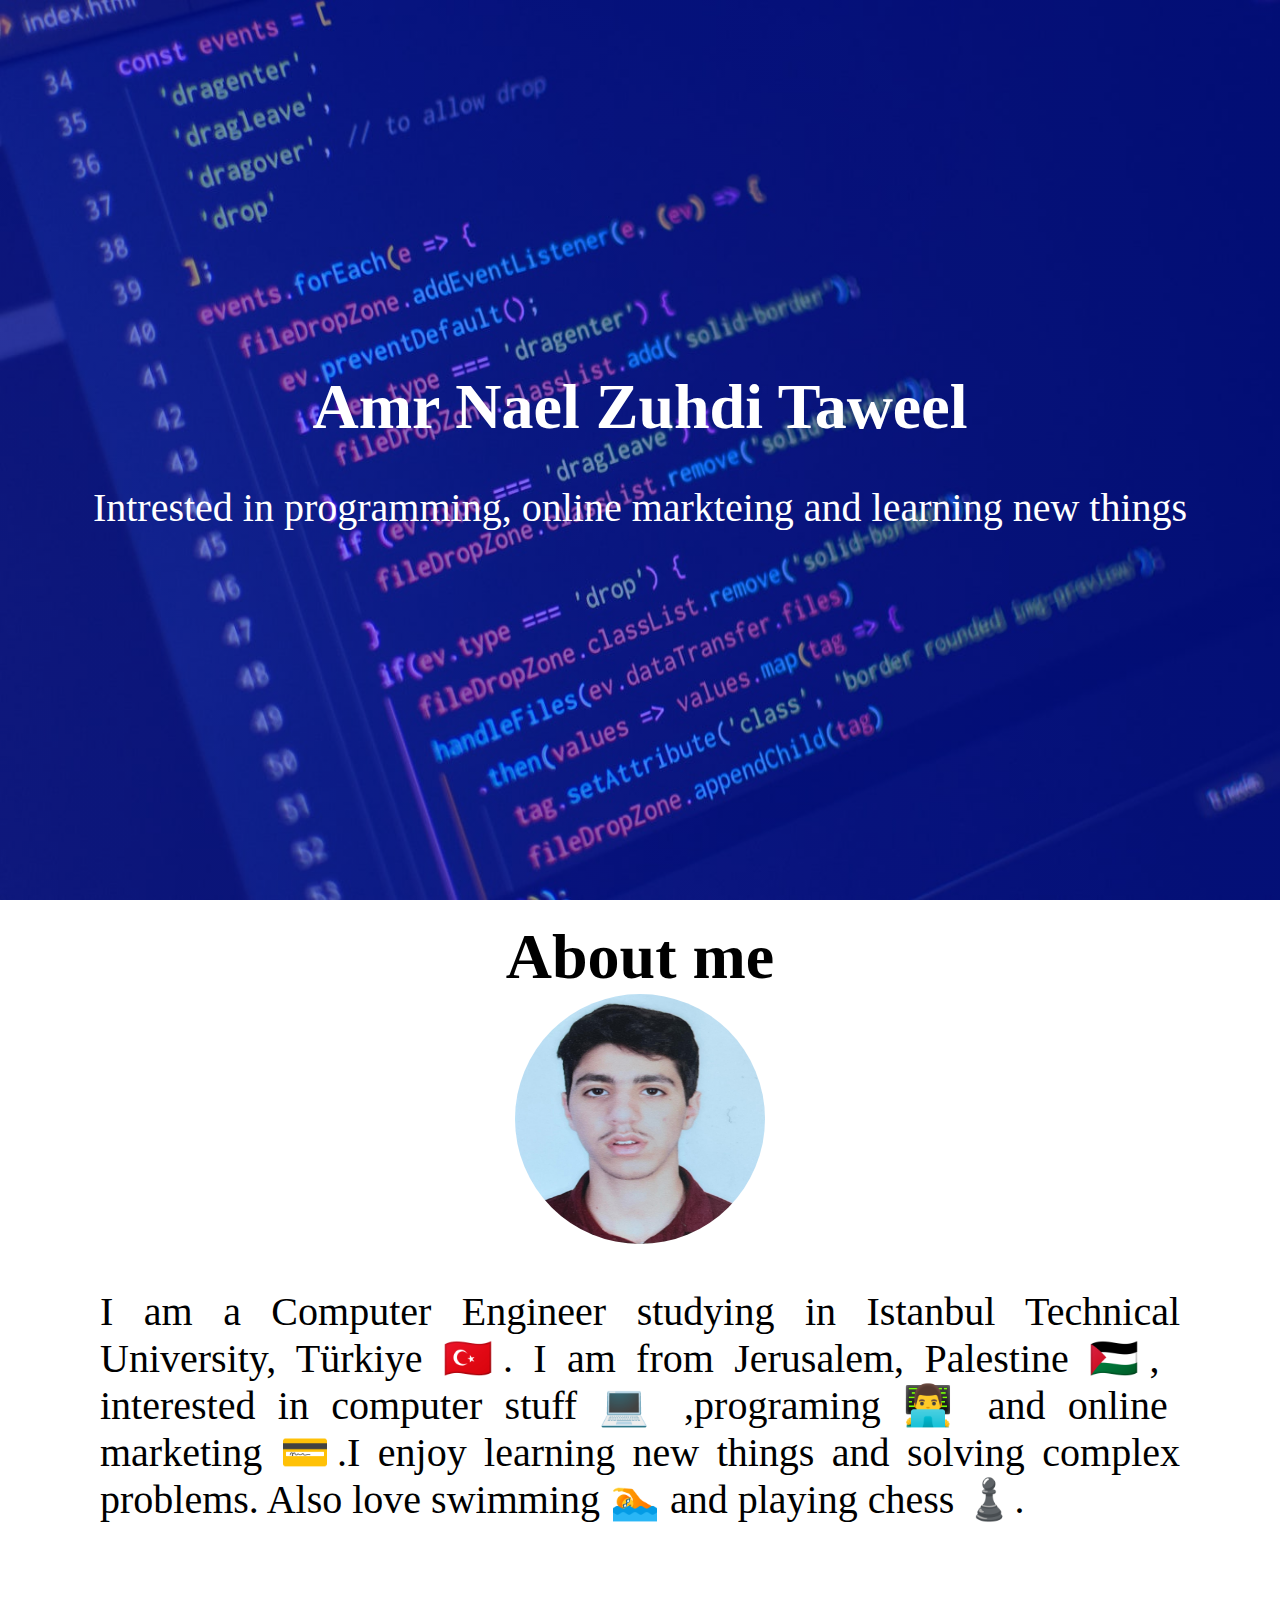
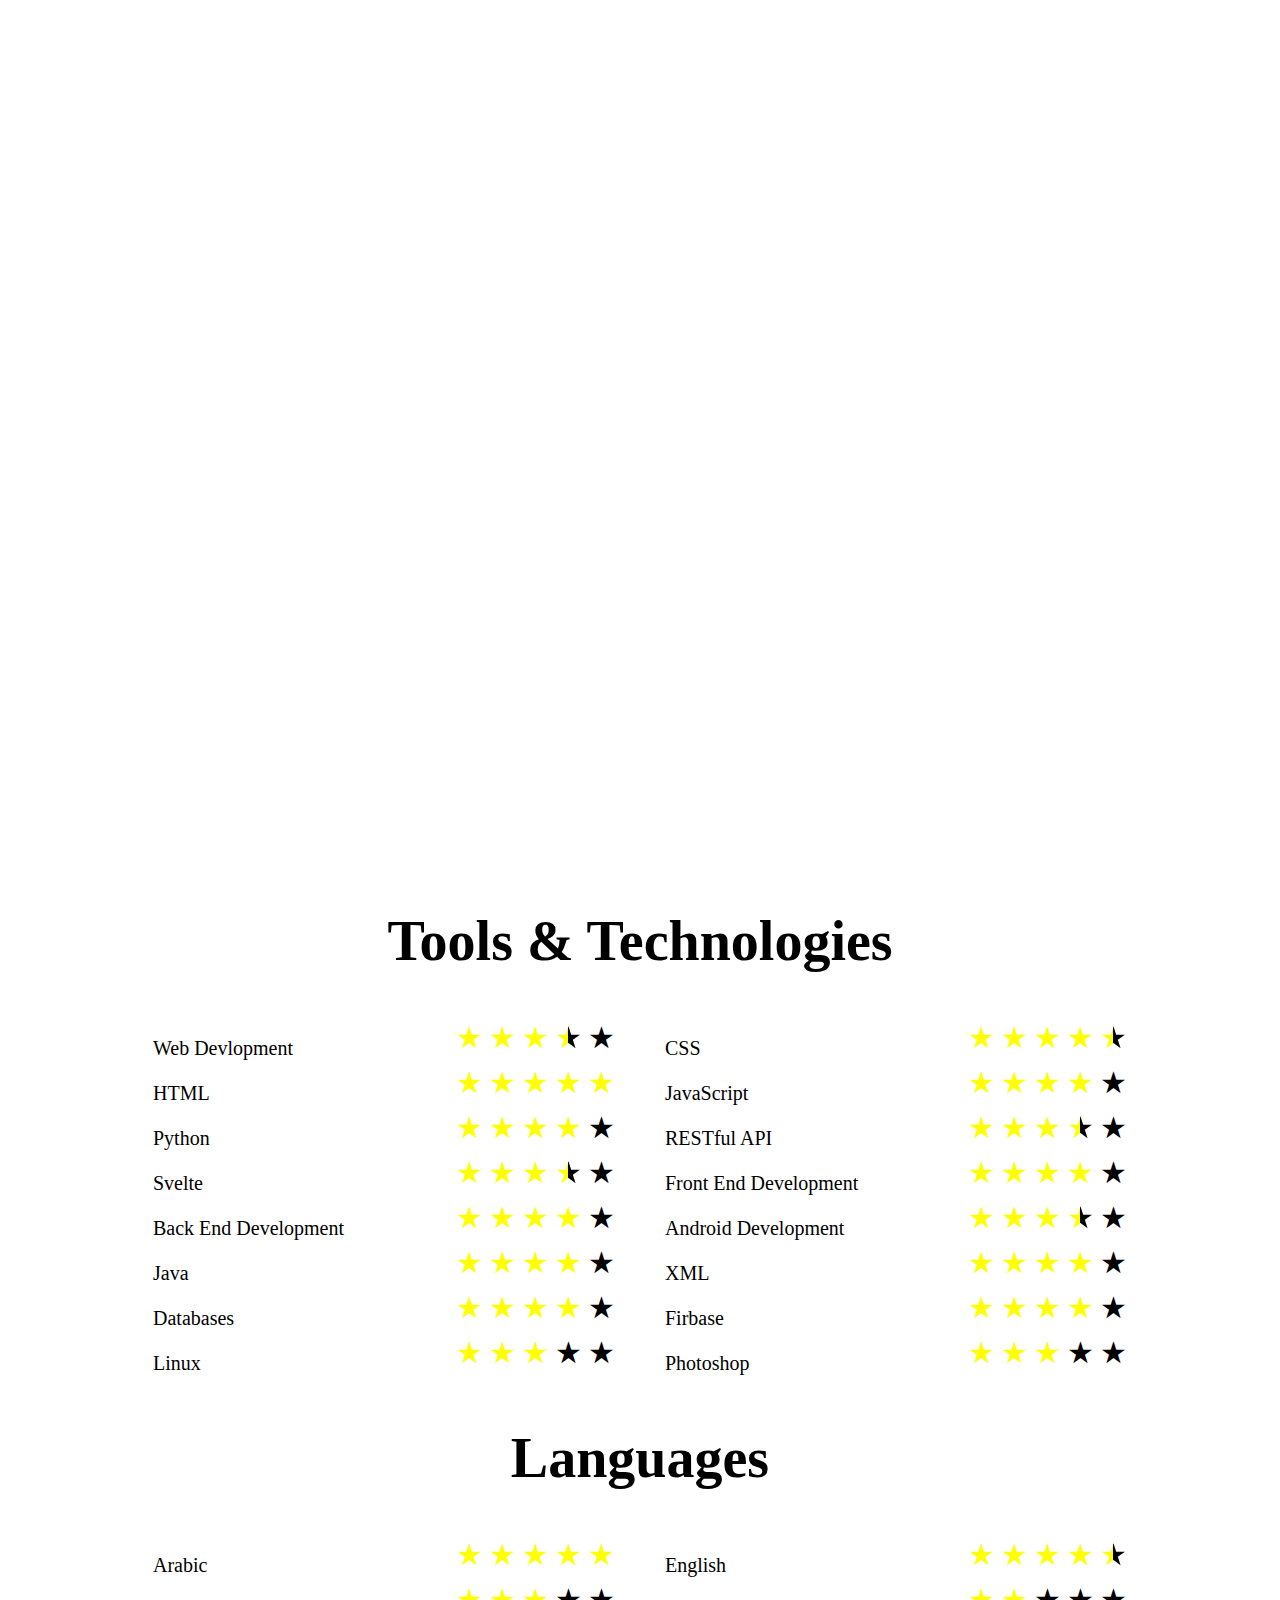
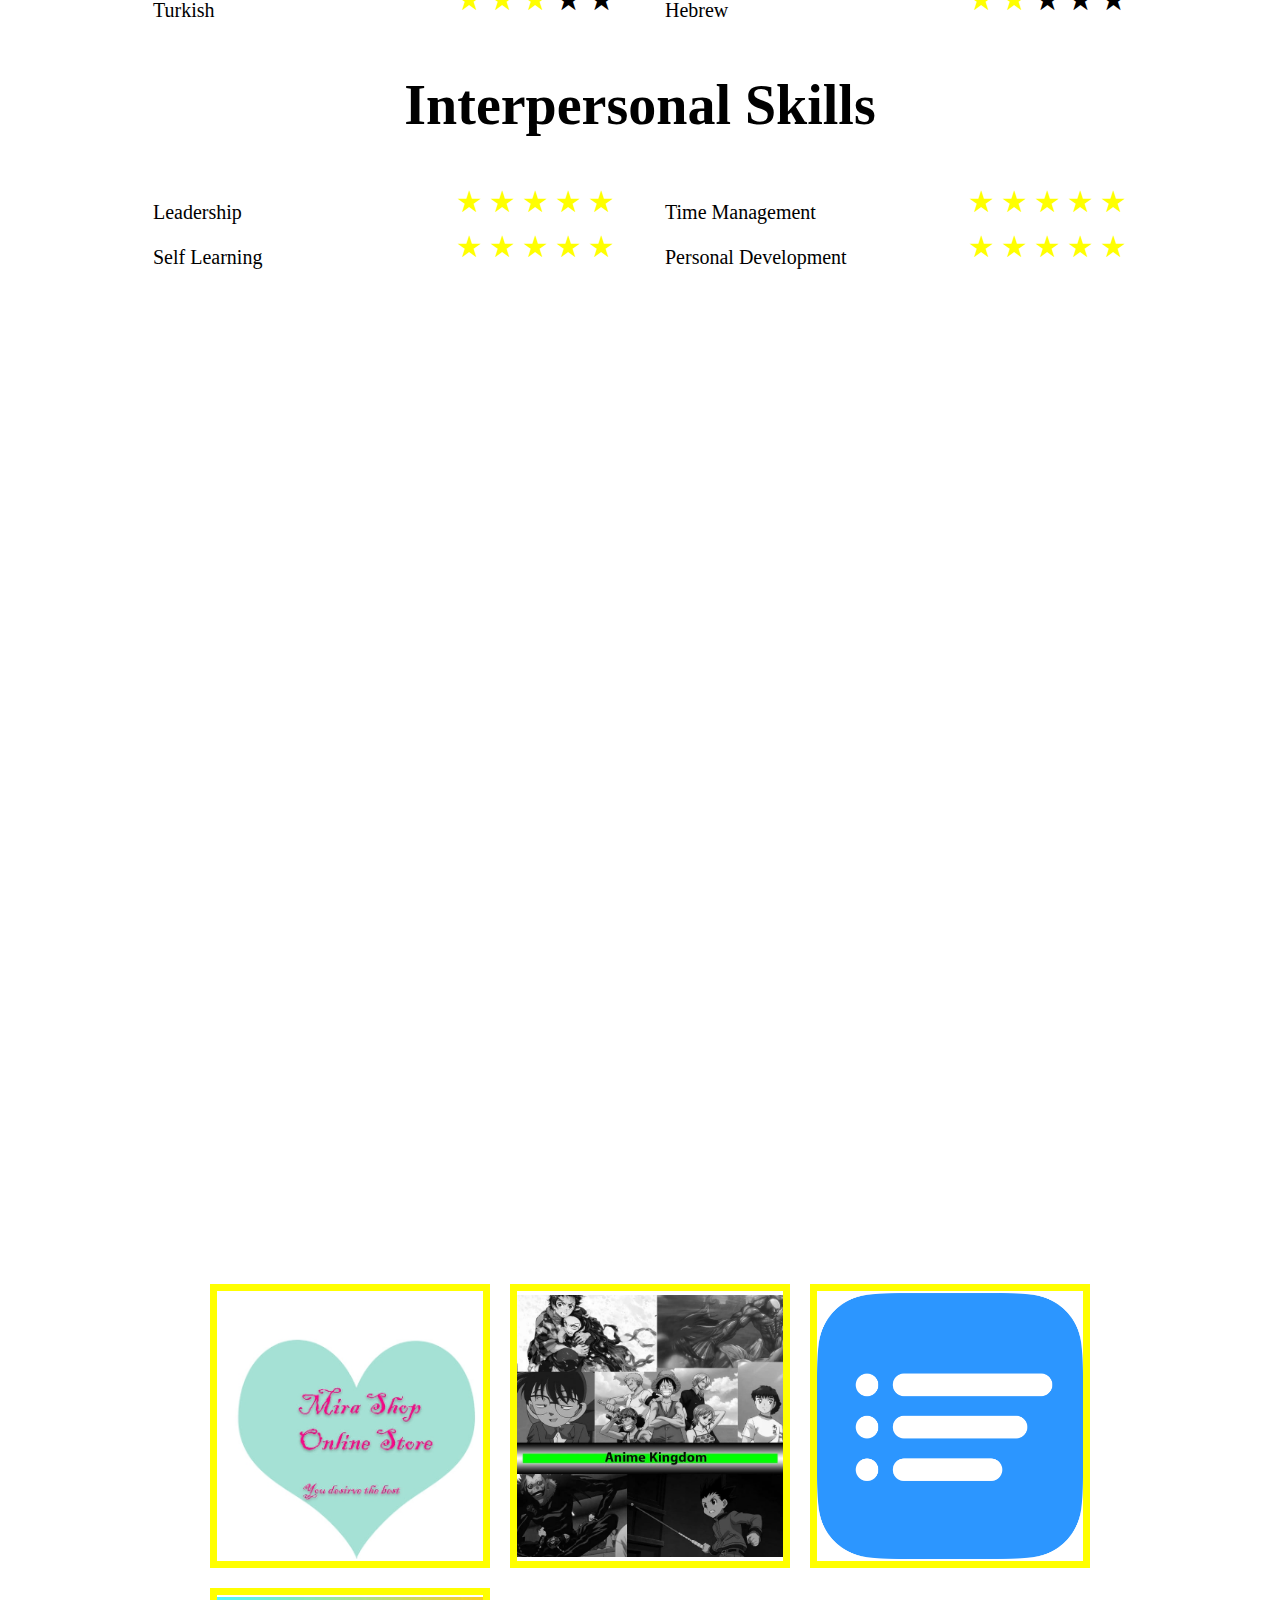
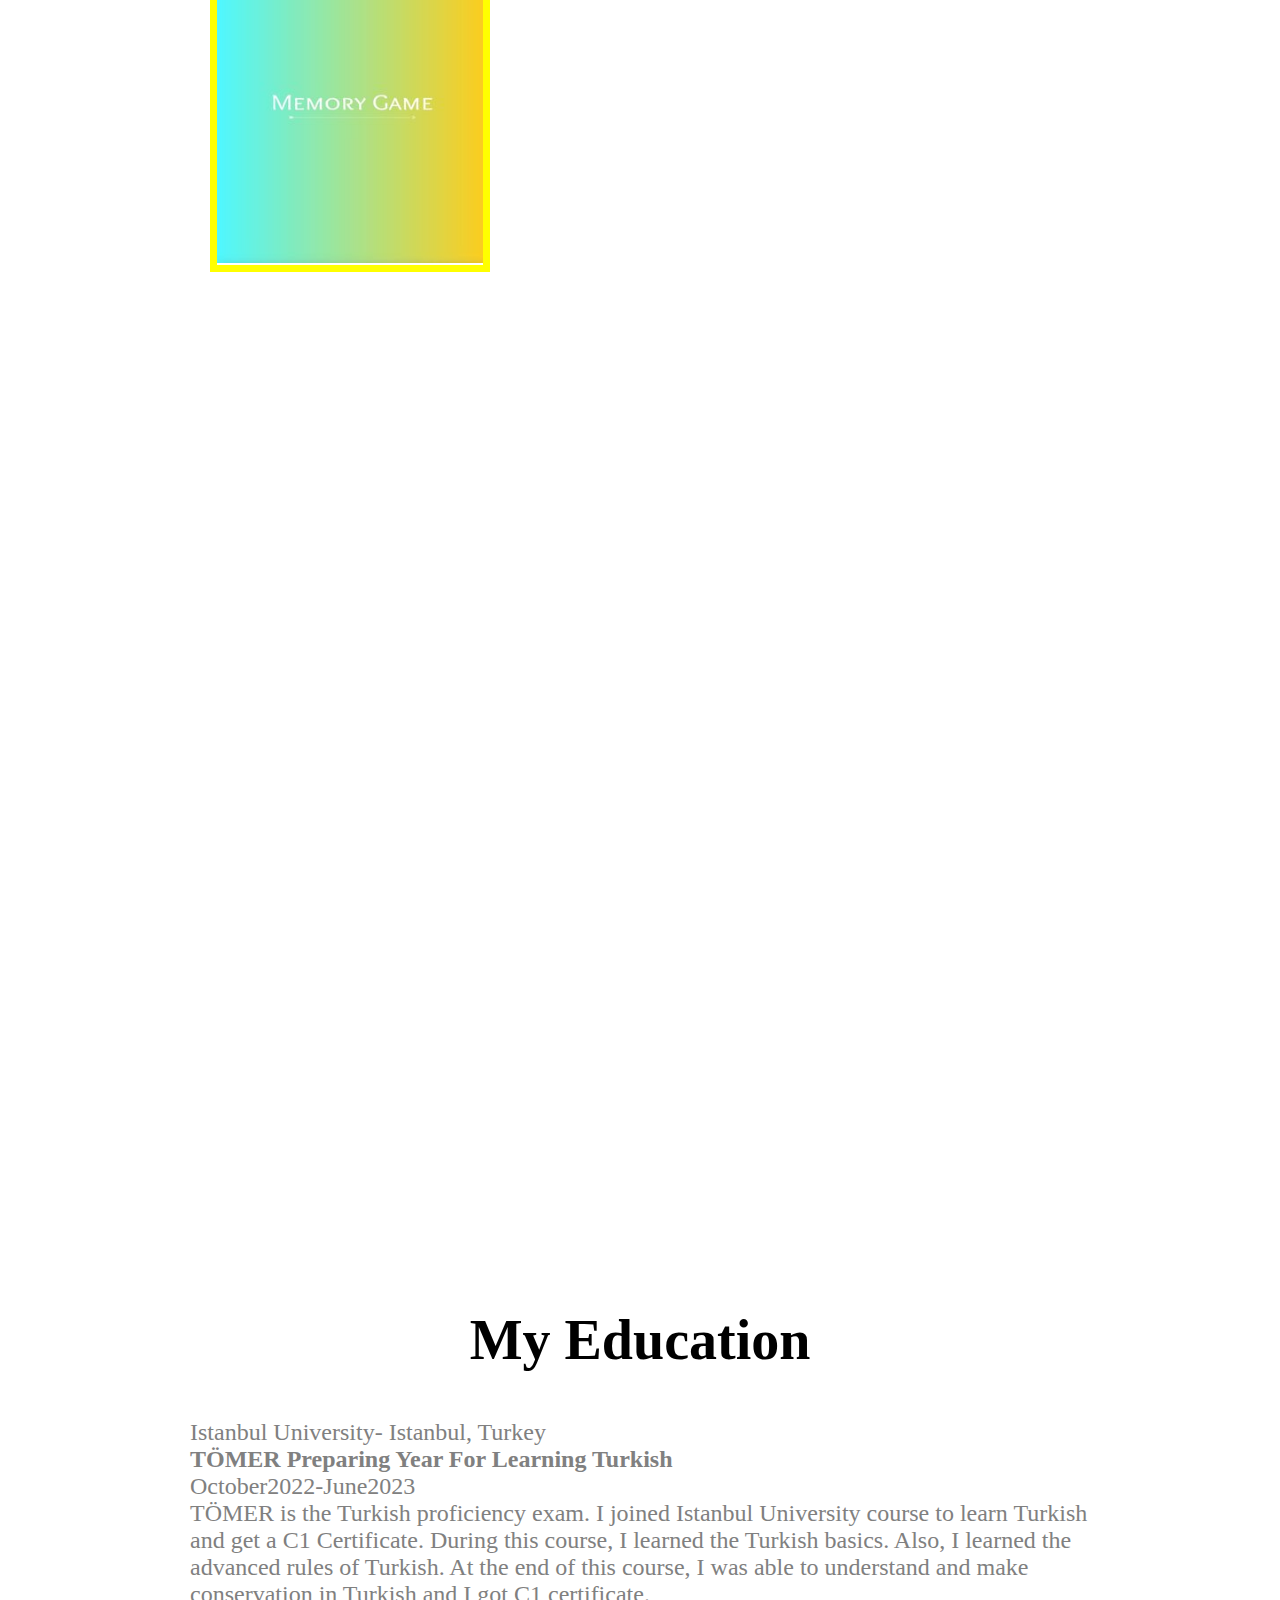
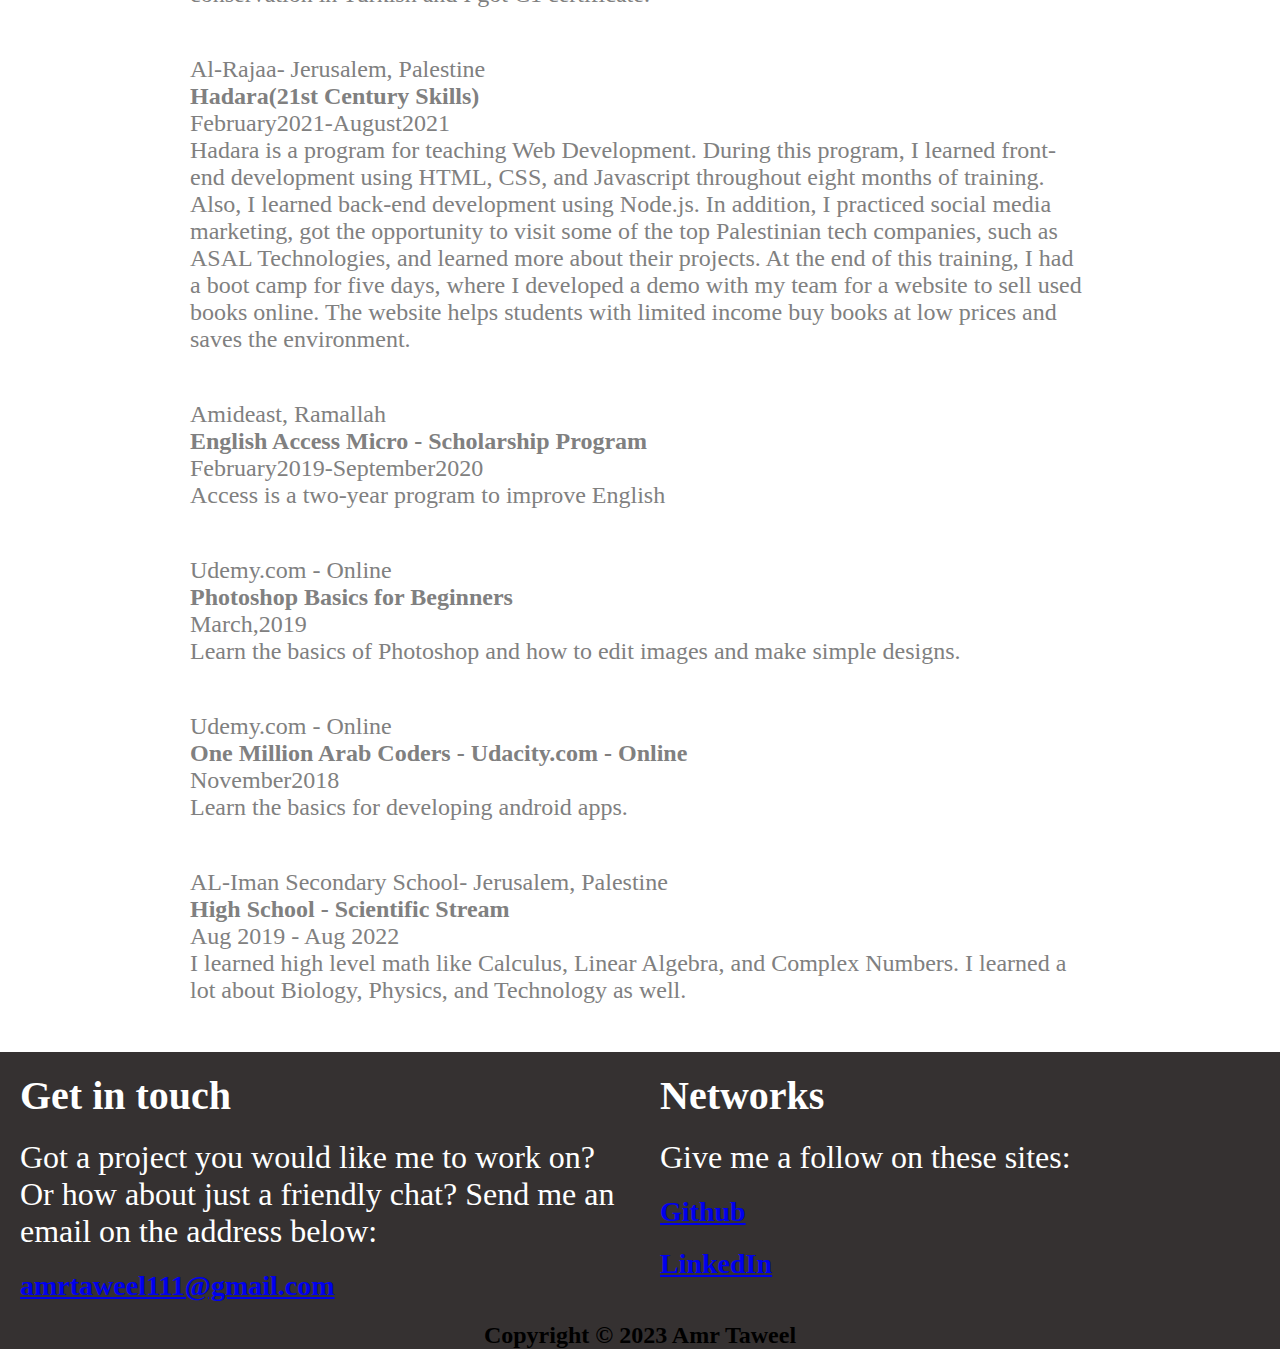
<file: about-me/index.html>
<!DOCTYPE html>
<html>
   <head>
      <meta charset = "UTF-8">
      <meta name = "description" content = "Amr Taweel persnoal web page">
      <meta name = "keywords" content = "Computer Engineer, Amr, Taweel,Web developer, Android developer">
      <meta name = "author" content = "Amr Nael ZUhdi Taweel">
      <meta name = "viewport" content = "width=device-width, initial-scale=1.0">
      <title>Amr's Website</title>
      <link href="stylee.css" rel = "stylesheet">
   </head>
   <body>
      <div class = "background-images vh-100 vw-100">
         <div class = "center-text">
            <h1>Amr Nael Zuhdi Taweel</h1>
            <p>Intrested in programming, online markteing and learning new things</p>
         </div>
      </div>
      <h1>About me</h1>
      <div class = "about-me">
         <img class = "my-image" src = "images/my-image.jpeg">
         <p>I am a Computer Engineer studying in Istanbul Technical University, Türkiye 🇹🇷. I am from Jerusalem, Palestine 🇵🇸, interested in computer stuff 💻 ,programing 👨‍💻 and online marketing 💳.I enjoy learning new things and solving complex problems. Also love swimming 🏊 and playing chess ♟️.</p>
      </div>
      <div class = "background-images vh-100 vw-100" style = "background-image: linear-gradient(to right, rgba(0, 26, 255, 0.45), rgba(0, 26, 255, 0.45)), url(images/second-background.jpg);">
         <div class = "center-text vw-100">
            <h1>Skills and Abilities</h1>
            <p>"Build your skills not your resume"</p>
            <p>-Sheryl Sandberg</p>
         </div>
      </div>
      <h2>Tools & Technologies</h2>
      <div class = "skills-container">
         <div class = "skills">
            <p>Web Devlopment</p>
            <div class = "skill-rate">
               <p class = "filled-star">★</p>
               <p class = "filled-star">★</p>
               <p class = "filled-star">★</p>
               <p class = "half-filled-start">★</p>
               <p>★</p>
            </div>
         </div>
         <div class = "skills">
            <p>CSS</p>
            <div class = "skill-rate">
               <p class = "filled-star">★</p>
               <p class = "filled-star">★</p>
               <p class = "filled-star">★</p>
               <p class = "filled-star">★</p>
               <p class = "half-filled-start">★</p>
            </div>
         </div>
         <div class = "skills">
            <p>HTML</p>
            <div class = "skill-rate">
               <p class = "filled-star">★</p>
               <p class = "filled-star">★</p>
               <p class = "filled-star">★</p>
               <p class = "filled-star">★</p>
               <p class = "filled-star">★</p>
            </div>
         </div>
         <div class="skills">
            <p>JavaScript</p>
            <div class = "skill-rate">
               <p class = "filled-star">★</p>
               <p class = "filled-star">★</p>
               <p class = "filled-star">★</p>
               <p class = "filled-star">★</p>
               <p>★</p>
            </div>
         </div>
         <div class = "skills">
            <p>Python</p>
            <div class = "skill-rate">
               <p class = "filled-star">★</p>
               <p class = "filled-star">★</p>
               <p class = "filled-star">★</p>
               <p class = "filled-star">★</p>
               <p>★</p>
            </div>
         </div>
         <div class = "skills">
            <p>RESTful API</p>
            <div class = "skill-rate">
               <p class = "filled-star">★</p>
               <p class = "filled-star">★</p>
               <p class = "filled-star">★</p>
               <p class = "half-filled-start">★</p>
               <p>★</p>
            </div>
         </div>
         <div class = "skills">
            <p>Svelte</p>
            <div class = "skill-rate">
               <p class = "filled-star">★</p>
               <p class = "filled-star">★</p>
               <p class = "filled-star">★</p>
               <p class = "half-filled-start">★</p>
               <p>★</p>
            </div>
         </div>
         <div class = "skills">
            <p>Front End Development</p>
            <div class = "skill-rate">
               <p class = "filled-star">★</p>
               <p class = "filled-star">★</p>
               <p class = "filled-star">★</p>
               <p class = "filled-star">★</p>
               <p>★</p>
            </div>
         </div>
         <div class = "skills">
            <p>Back End Development</p>
            <div class = "skill-rate">
               <p class = "filled-star">★</p>
               <p class = "filled-star">★</p>
               <p class = "filled-star">★</p>
               <p class = "filled-star">★</p>
               <p>★</p>
            </div>
         </div>
         <div class = "skills">
            <p>Android Development</p>
            <div class = "skill-rate">
               <p class = "filled-star">★</p>
               <p class = "filled-star">★</p>
               <p class = "filled-star">★</p>
               <p class = "half-filled-start">★</p>
               <p>★</p>
            </div>
         </div>
         <div class = "skills">
            <p>Java</p>
            <div class = "skill-rate">
               <p class = "filled-star">★</p>
               <p class = "filled-star">★</p>
               <p class = "filled-star">★</p>
               <p class = "filled-star">★</p>
               <p>★</p>
            </div>
         </div>
         <div class = "skills">
            <p>XML</p>
            <div class = "skill-rate">
               <p class = "filled-star">★</p>
               <p class = "filled-star">★</p>
               <p class = "filled-star">★</p>
               <p class = "filled-star">★</p>
               <p>★</p>
            </div>
         </div>
         <div class = "skills">
            <p>Databases</p>
            <div class = "skill-rate">
               <p class = "filled-star">★</p>
               <p class = "filled-star">★</p>
               <p class = "filled-star">★</p>
               <p class = "filled-star">★</p>
               <p>★</p>
            </div>
         </div>
         <div class = "skills">
            <p>Firbase</p>
            <div class = "skill-rate">
               <p class = "filled-star">★</p>
               <p class = "filled-star">★</p>
               <p class = "filled-star">★</p>
               <p class = "filled-star">★</p>
               <p>★</p>
            </div>
         </div>
         <div class = "skills">
            <p>Linux</p>
            <div class = "skill-rate">
               <p class = "filled-star">★</p>
               <p class = "filled-star">★</p>
               <p class = "filled-star">★</p>
               <p>★</p>
               <p>★</p>
            </div>
         </div>
         <div class = "skills">
            <p>Photoshop</p>
            <div class = "skill-rate">
               <p class = "filled-star">★</p>
               <p class = "filled-star">★</p>
               <p class = "filled-star">★</p>
               <p>★</p>
               <p>★</p>
            </div>
         </div>
      </div>
      <h2>Languages</h2>
      <div class="skills-container">
         <div class="skills">
            <p>Arabic</p>
            <div class="skill-rate">
               <p class = "filled-star">★</p>
               <p class = "filled-star">★</p>
               <p class = "filled-star">★</p>
               <p class="filled-star">★</p>
               <p class="filled-star">★</p>
            </div>
         </div>
         <div class="skills">
            <p>English</p>
            <div class="skill-rate">
               <p class = "filled-star">★</p>
               <p class = "filled-star">★</p>
               <p class = "filled-star">★</p>
               <p class="filled-star">★</p>
               <p class="half-filled-start">★</p>
            </div>
         </div>
         <div class="skills">
            <p>Turkish</p>
            <div class="skill-rate">
               <p class = "filled-star">★</p>
               <p class = "filled-star">★</p>
               <p class = "filled-star">★</p>
               <p class="filled-start">★</p>
               <p>★</p>
            </div>
         </div>
         <div class="skills">
            <p>Hebrew</p>
            <div class="skill-rate">
               <p class = "filled-star">★</p>
               <p class = "filled-star">★</p>
               <p>★</p>
               <p>★</p>
               <p>★</p>
            </div>
         </div>
      </div>
      <h2>Interpersonal Skills</h2>
      <div class="skills-container">
         <div class="skills">
            <p>Leadership</p>
            <div class="skill-rate">
               <p class = "filled-star">★</p>
               <p class = "filled-star">★</p>
               <p class = "filled-star">★</p>
               <p class = "filled-star">★</p>
               <p class = "filled-star">★</p>
            </div>
         </div>
         <div class="skills">
            <p>Time Management</p>
            <div class="skill-rate">
               <p class = "filled-star">★</p>
               <p class = "filled-star">★</p>
               <p class = "filled-star">★</p>
               <p class = "filled-star">★</p>
               <p class = "filled-star">★</p>
            </div>
         </div>
         <div class="skills">
            <p>Self Learning</p>
            <div class="skill-rate">
               <p class = "filled-star">★</p>
               <p class = "filled-star">★</p>
               <p class = "filled-star">★</p>
               <p class = "filled-star">★</p>
               <p class = "filled-star">★</p>
            </div>
         </div>
         <div class="skills">
            <p>Personal Development</p>
            <div class="skill-rate">
               <p class = "filled-star">★</p>
               <p class = "filled-star">★</p>
               <p class = "filled-star">★</p>
               <p class = "filled-star">★</p>
               <p class = "filled-star">★</p>
            </div>
         </div>
      </div>
      <div class = "background-images vh-100 vw-100" style = "background-image: linear-gradient(to right, rgba(0, 26, 255, 0.45), rgba(0, 26, 255, 0.45)), url(images/projects-background.jpg);">
         <div class="center-text">
            <h1>Projects</h1>
            <p>"All genuine learning come throught experience"</p>
            <p>-John Dewey</p>
         </div>
      </div>
      <div class="projects-container">
         <a class = "link-project" href="https://www.facebook.com/profile.php?id=100064279562770">
            <div class="project center-text">
               <h3>Mira Shop</h3>
               <p>Online Facebbok page for selling clothes in Palestine</p>
            </div>
         </a>
         <a class = "link-project" href="https://drive.google.com/file/d/16XPxJNDSyLrF2K0B_OphTFimGBO8be5l/view?usp=sharing">
            <div class="project anime-kingdom center-text">
               <h3>Anime Kingdom</h3>
               <p>Android App for Information about Japanese Anime </p>
            </div>
         </a>
         <a class = "link-project" href="https://drive.google.com/file/d/17Bb7GiZli96-QNiQ0_Zvw-duVai6uphK/view">
            <div class="project to-do-it center-text">
               <h3>To Do It</h3>
               <p>Android App for storing the mission that you want to do </p>
            </div>
         </a>
         <a class = "link-project" href="../memory-game/game.html">
            <div class="project memory-game center-text" >
               <h3>Memory Game</h3>
               <p>Website that test your memory by playing a game</p>
            </div>
         </a>
      </div>
      <div class="background-images vw-100 vh-100">
         <div class="center-text">
            <h1>Education</h1>
            <p>"Education is something no one Can take away from you"</p>
            <p>-Elin Nordegren</p>
         </div>
      </div>
      <h2>My Education</h2>
      <div class="vw-100">
      <div class="education">
         <div class="course">
            <p>Istanbul University- Istanbul, Turkey</p>
            <p class="course-title">TÖMER Preparing Year For Learning Turkish</p>
            <p>October2022-June2023</p>
            <p>TÖMER is the Turkish proficiency exam. I joined  Istanbul University course to learn Turkish and get a C1 Certificate. During this course, I learned the Turkish basics. Also, I learned the advanced rules of Turkish. At the end of this course, I was able to understand and make conservation in Turkish and I got C1 certificate.</p>
         </div>
         <div class="course">
            <p>Al-Rajaa- Jerusalem, Palestine</p>
            <p class="course-title">Hadara(21st Century Skills)</p>
            <p>February2021-August2021</p>
            <p>Hadara is a program for teaching Web Development. During this program, I learned front-end development using HTML, CSS, and Javascript throughout eight months of training. Also, I learned back-end development using Node.js. In addition, I practiced social media marketing, got the opportunity to visit some of the top Palestinian tech companies, such as ASAL Technologies, and learned more about their projects. At the end of this training, I had a boot camp for five days, where I developed a demo with my team for a website to sell used books online. The website helps students with limited income buy books at low prices and saves the environment.</p>
         </div>
         <div class="course">
            <p>Amideast, Ramallah </p>
            <p class="course-title">English Access Micro - Scholarship Program</p>
            <p>February2019-September2020</p>
            <p>Access is a two-year program to improve English</p>
         </div>
         <div class="course">
            <p>Udemy.com - Online</p>
            <p class="course-title">Photoshop Basics for Beginners</p>
            <p>March,2019</p>
            <p>Learn the basics of Photoshop and how to edit images and make simple designs.</p>
         </div>
         <div class="course">
            <p>Udemy.com - Online</p>
            <p class="course-title">One Million Arab Coders - Udacity.com - Online</p>
            <p>November2018</p>
            <p>Learn the basics for developing android apps.</p>
         </div>
         <div class="course">
            <p>AL-Iman Secondary School- Jerusalem, Palestine</p>
            <p class="course-title">High School - Scientific Stream</p>
            <p>Aug 2019 - Aug 2022</p>
            <p>I learned high level math like Calculus, Linear Algebra, and Complex Numbers. I learned a lot about Biology, Physics, and Technology as well. </p>
         </div>
      </div>
      <div class="footer vw-100">
         <div class="vw-100 contact-container">
            <div class="get-in-touch">
               <h1>Get in touch</h1>
               <p>Got a project you would like me to work on? Or how about just a friendly chat? Send me an email on the address below:</p>
               <a href="mailto:amrtaweel111@gmail.com" target="_blank">
                  <h4>amrtaweel111@gmail.com</h4>
               </a>
            </div>
            <div class="get-in-touch">
               <h1>Networks</h1>
               <p>Give me a follow on these sites: </p>
               <a href = "https://github.com/amrtaweel12" target="_blank">
                  <h4>Github</h4>
               </a>
               <a href = "https://www.linkedin.com/in/amr-taweel-264917189/?originalSubdomain=il" target="_blank">
                  <h4>LinkedIn</h4>
               </a>
            </div>
         </div>
         <h4 class="copy-right">Copyright © 2023 Amr Taweel</h4>
      </div>
   </body>
</html>
</file>
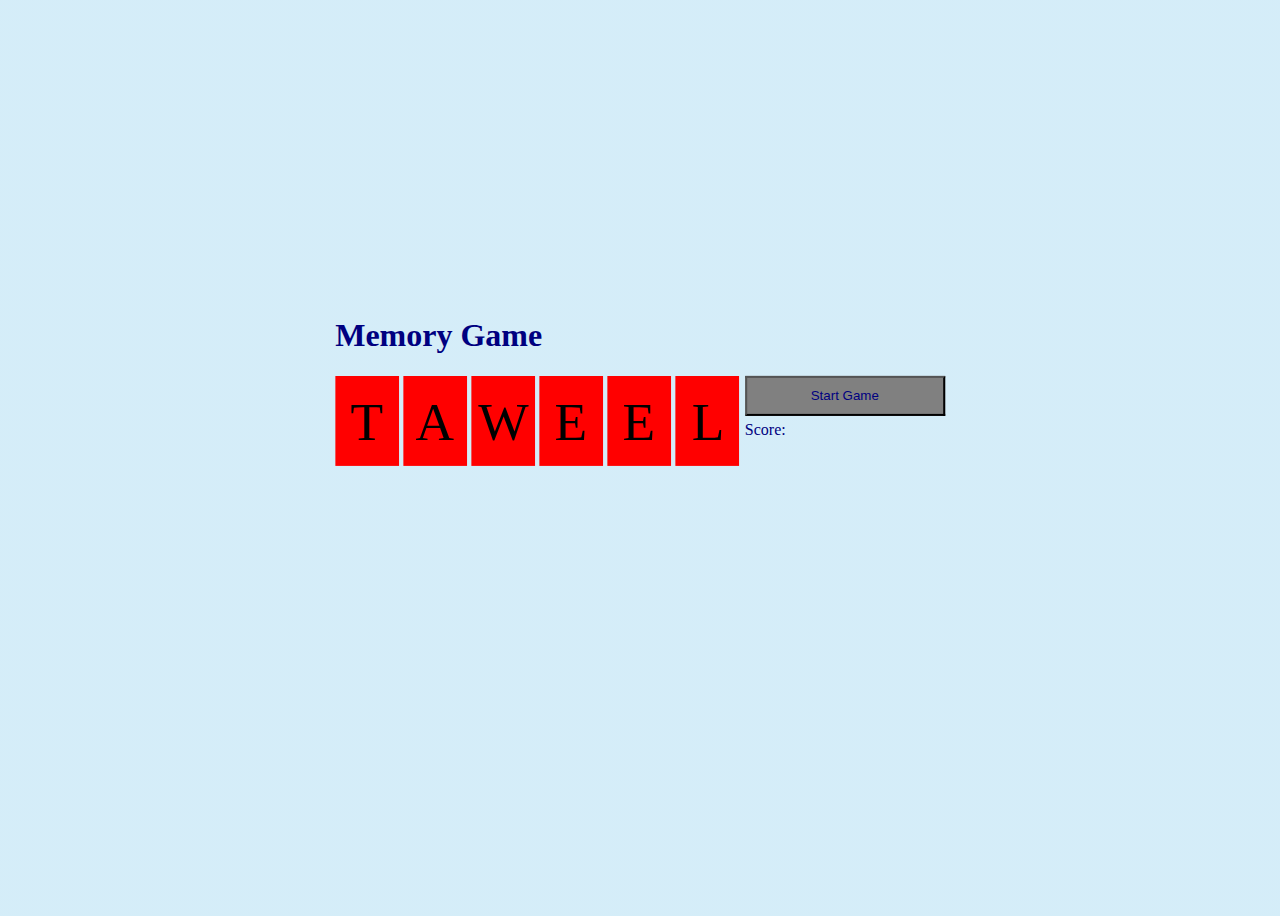
<file: memory-game/game.html>
<!DOCTYPE html>
<html>
    <head>
        <meta charset = "UTF-8">
        <meta name = "description" content = "Amr Taweel persnoal web page">
        <meta name = "keywords" content = "Computer Engineer, Amr, Taweel,Web developer, Android developer">
        <meta name = "author" content = "Amr Nael ZUhdi Taweel">
        <meta name = "viewport" content = "width=device-width, initial-scale=1.0">
        <title>Memory Game</title>
        <link href="stylee.css" rel = "stylesheet">
        <script src="memory-game.js" type="module"></script>
        
    </head>
    <body>
        <div class="game-title-container">
        <h1>Memory Game</h1>
        <div class="game-container">
        <div id="images-container">
            <img src="letters/t-letter.svg" value="t">
            <img src="letters/a-letter.svg" value="a">
            <img src="letters/w-letter.svg" value="w">
            <img src="letters/e-letter.svg" value="e">
            <img src="letters/e-letter.svg" value="e">
            <img src="letters/l-letter.svg" value="l">
        </div>
        <div class="center">
        <button id="start">Start Game</button>
        <button id="reset">Reset</button>
        <p id="score">Score:</p>
        </div>
</div>
        <h1 id="game-over">Game Over</h1>
        <h1 id="win-message">Congratulations! You win</h1>
    </div>
    </body>
    
</html>
</file>
<file: about-me/stylee.css>
body {
    margin: 0;
}
h1{
    font-size: 4em;
    text-align: center;
    margin: 0;
}
h2{
    font-size: 3.5em;
    text-align: center;
}
p{
    font-size: 2.5em;
}
.vh-100{
    height: 100vh;
}
.vw-100{
    width: 100vw;
}

.background-images{
    background-image: linear-gradient(to right, rgba(0, 26, 255, 0.45), rgba(0, 26, 255, 0.45)), url(images/first-background.jpg);
    background-repeat: no-repeat;
    background-size: 100% 100%;
    color: white;
    background-attachment: fixed;
    margin-bottom: 20px;
}
.center-text{
    position: relative;
    text-align: center;
    left: 50%;
    top:50%;
    transform: translate(-50%,-50%);
}

.about-me{
    text-align: center;
    align-items: center;
    padding-right: 100px;
    padding-left: 100px;
}
.my-image{
    border-radius: 50%;
    width: 250px;
    height: 250px;
    align-items: center;
    
}
.about-me p{
    position: relative;
    left: 50%;
    transform: translate(-50%,0%);
    max-width: 1140px;
    text-align:justify ;
}
.skills-container{
    position: relative;
    display: grid;
    max-width: 1024px;
    left: 50%;
    transform: translate(-50%,0%);
    grid-template-columns: 1fr 1fr;
}
.skills{
    padding: 0px 25px;
    margin-bottom: 10px;
}
.skills p{
    position: relative;
    top: 50%;
    margin: 0;
    display: inline;
    font-size: 1.25em; 
}
.skill-rate{
    display: inline;
    font-size: 1.5em;
    float: right;

}

.filled-star{
    color: yellow;
}
.half-filled-start{
    background: linear-gradient(to right, yellow 50%, black 50%);
    background-clip: text;
    -webkit-text-fill-color: transparent;
    -webkit-background-clip: text;
    
}
.projects-container{
    position: relative;
    display: grid;
    max-width: 900px;
    left: 50%;
    transform: translate(-50%,0%);
    grid-template-columns: 1fr 1fr 1fr;
    margin-top: 10vh;
    margin-bottom: 10vh;

}
.project{
    background-image: url("images/mirashop.jpg");
    height: 250px;
    background-size: contain;
    background-repeat: no-repeat;
    background-position: center;
    border:7px solid yellow;
    padding: 10px;
    width: 250x;
    margin: 10px;
    
}
.link-project{
    text-decoration: none;
    align-items: center;
    text-align: center;
}
.project h3{
    display: none;
}
.project p{
    display: none;
}
.project:hover{
    background-image: linear-gradient(to right, rgba(0, 26, 255, 0.45), rgba(0, 26, 255, 0.45)), url("images/mirashop.jpg");

}
.project:hover h3{
    display: block;
    text-align: center;
    font-size: 1.75em;
    color: white;
   
}
.project:hover p{
    display: block;
    text-align: center;
    color: white;
    font-size: 1.5em;

}
.anime-kingdom{
    background-image: url("images/animekingdom.jpeg");
}
.anime-kingdom:hover{
    background-image: linear-gradient(to right, rgba(0, 26, 255, 0.45), rgba(0, 26, 255, 0.45)), url("animekingdom.jpeg");
}
.to-do-it{
    background-image: url("images/todoit.png");
}
.to-do-it:hover{
    background-image: linear-gradient(to right, rgba(0, 26, 255, 0.45), rgba(0, 26, 255, 0.45)), url("todoit.png");
}
.memory-game{
    background-image: url("images/memorygame.jpg");
 
}
.memory-game:hover{
    background-image: linear-gradient(to right, rgba(0, 26, 255, 0.45), rgba(0, 26, 255, 0.45)), url("images/memorygame.jpg");
}
.education{
    position: relative;
    left: 50%;
    transform: translate(-50%,0%);
    max-width: 900px;
    padding-left: 100px;
    padding-right:100px ;
}
.education p{
    font-size: 1.5em;
    margin: 0;
    color: gray;
}
.course-title{
    font-weight: 800;
}
.course{
    margin-bottom: 3rem;
  
}
.contact-container{
    color: white;
    text-align: left;
    display: grid;
    grid-template-columns: 1fr 1fr;
    margin-top: 20px;
    
}
.contact-container h1{
    font-size: 2.5em;
    text-align: left;
    margin: 20px;
   
}
.contact-container p{
    font-size: 2em;
    text-align: left;
    margin: 20px;
   
}
.contact-container h4{
    
    margin: 20px;
    font-size: 1.75em;
}

.footer{
    background-color:rgb(53, 49, 49) ;
}

.copy-right{
    text-align: center;
    margin: 0;
    font-size: 1.5em;
}
@media screen and (max-width: 992px) {
    h1{
        font-size: 3em;
    }
    h2{
        font-size: 2em;
    }
    p{
        font-size: 1.5em;
    }
    .about-me p{
        max-width: 600px;
        padding-left: 50px;
        padding-right: 50px;
    }
    .skills-container{
        grid-template-columns: 1fr;
        max-width: 600px;
    }
    .skills p{
        font-size: 1.25em;
    }
    .skill-rate{
        font-size: 1.5em;
    }
    .projects-container{
        grid-template-columns: 1fr 1fr;
        max-width: 800px;
         
    }
    .project{
        height: 230px;
        width: 230px;
    }
    .project:hover h3{
        font-size: 1.5em;
    }
    .project:hover p{
        font-size: 1.25em;
    }
    .education{
        max-width: 600px;
        padding-right: 50px;
        padding-left: 50px;
    }
    .education p{
        text-align:justify ;
    }
   
    .course-title{
        font-weight: 800;
    }
    .course{
        margin-bottom: 40px;
    }
    
    .contact-container h1{
        font-size: 2em;
    }
    .contact-container p{
        font-size: 1.5em;
    }
    .contact-container h4{
        font-size: 1.25em;
    }
    .my-image{
        width: 200px;
        height: 200px;
    }
   
       
    
  }
@media screen and (max-width: 600px) {
    h1{
        font-size: 2em;
    }
    h2{
        font-size: 1.5em;
    }
    p{
        font-size: 1em;
    }
    .about-me p{
        max-width: 500px;
    }
    .skills p{
        font-size: 1em;
    }
    .skill-rate{
        font-size: 1.25em;
    }
    .skills-container{
        max-width: 500px;
    }
    .projects-container{
        grid-template-columns: 1fr;
        max-width: 500px;
            
    }
    .project{
        height: 200px;
        width: 200px;
    }
    .education{
        max-width: 500px;
        padding-right: 15px;
        padding-left: 15px;
    }
    .education p{
        font-size: 1em;
    }
    .contact-container{
        grid-template-columns: 1fr;
    }
    .about-me{
        padding-left: 15px;
        padding-right: 15px;
    }
    .my-image{
        width: 150px;
        height: 150px;
    }
  }
</file>
<file: memory-game/stylee.css>
body{
    width: 100vw;
    height: 100vh;
    background-image: linear-gradient(to right, rgba(161, 215, 240, 0.45), rgba(161, 215, 240, 0.45));
}
div {
    display: inline;

}
#images-container img{
    height: 10vh;
    width: 5vw;
    background: red;

}
button{
    width: 200px;
    height: 40px;
    text-align: center;
    background-color: gray;
    color: navy;
}

p{
    margin-top:5px;
    color: navy;
}
.game-container{
    display: grid;
    height: 10vh;
    grid-template-columns: 32vw 200px;
}
h1{
    color:navy;
    display: block;
}
.game-title-container{
    position: absolute;
    top: 50%;
    left: 50%;
    transform: translate(-50%,-50%);
}
</file>
